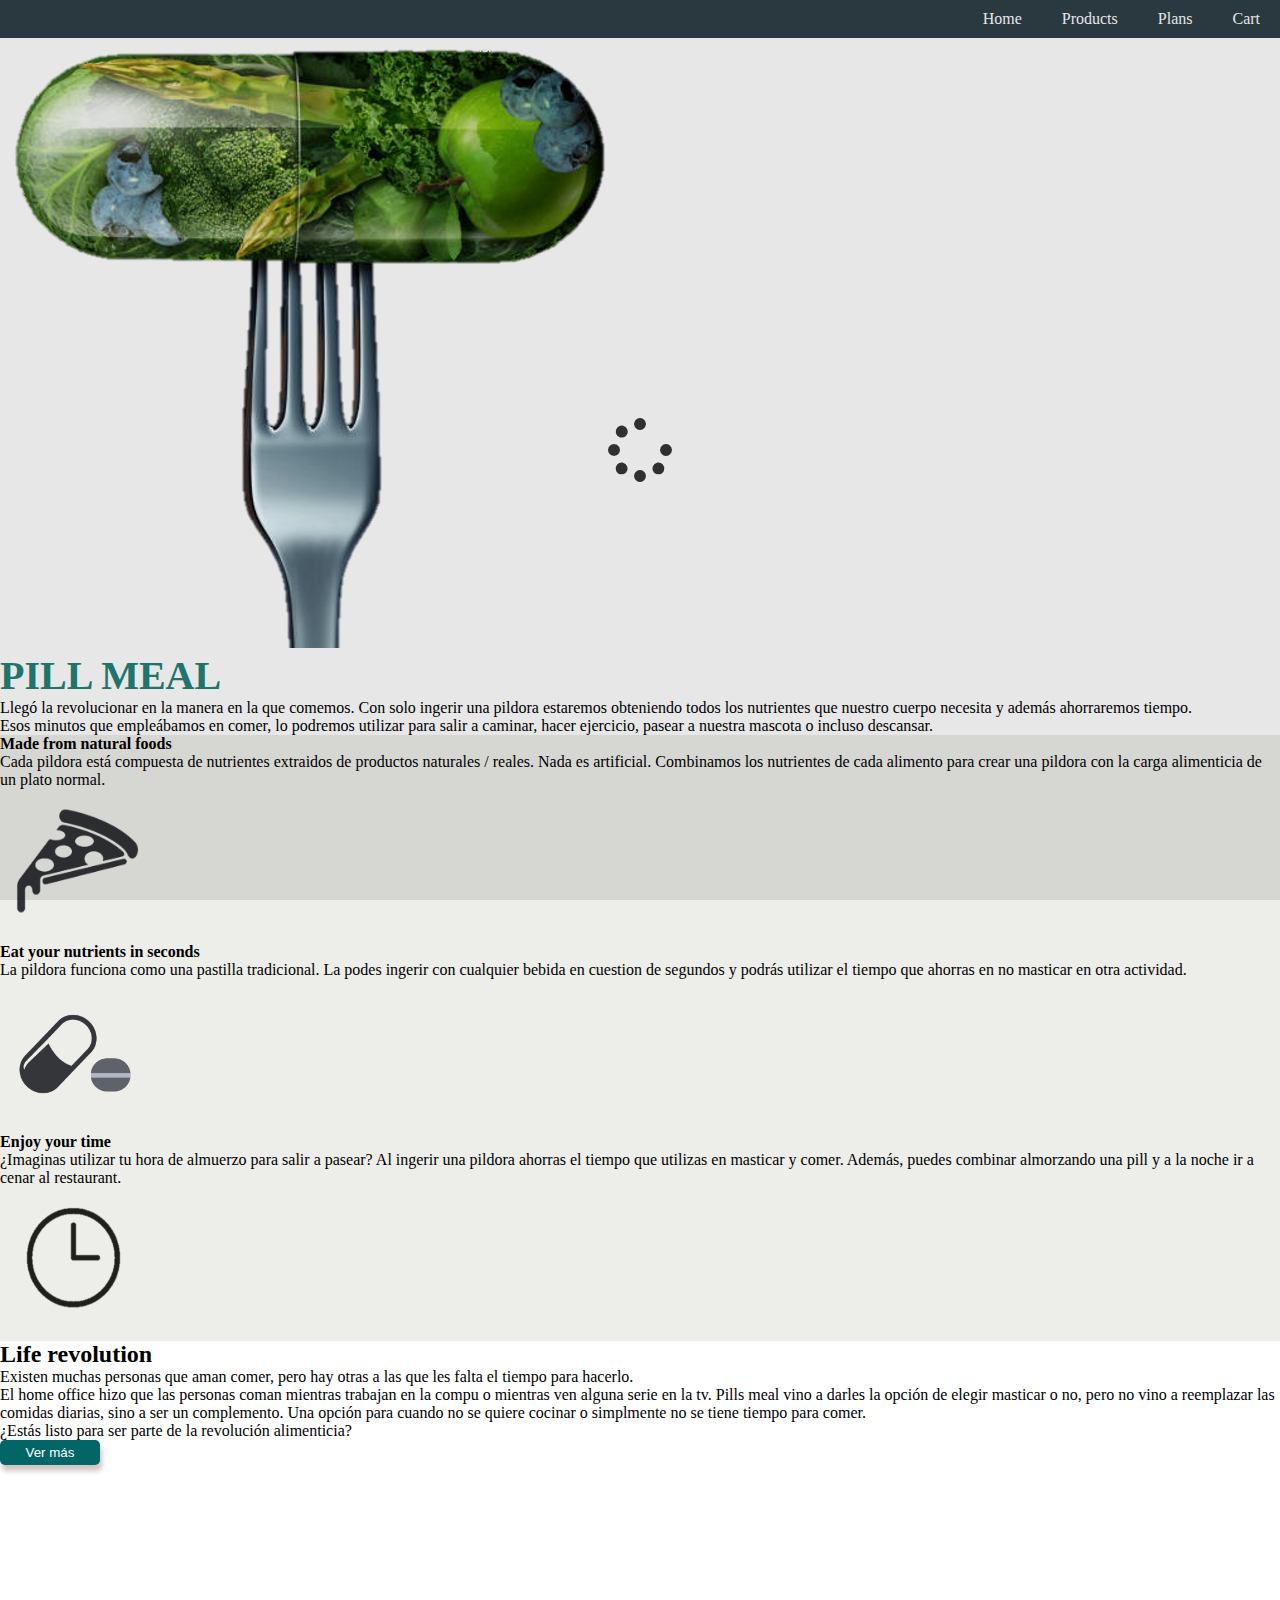
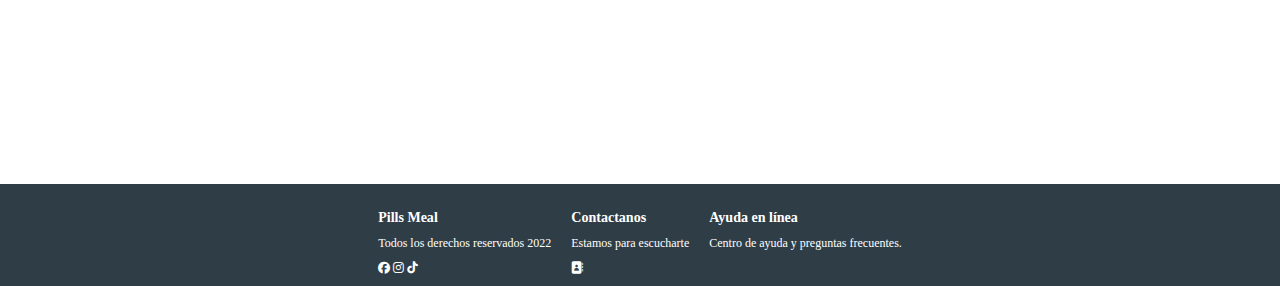
<file: index.html>
<!DOCTYPE html>
<html lang="en">
    <head>
        <meta charset="UTF-8">
        <meta http-equiv="X-UA-Compatible" content="IE=edge">
        <meta name="viewport" content="width=device-width, initial-scale=1.0">
        <meta name="description" content="Conoce Pills Meals, las nuevas pildoras alimenticias que reemplazan las comidas diarias">
        <meta name="keywords" content="pildora, pildoras, pills, pill, futuro, comida, meal, capsula, comer, eat, revolución alimentaria, pill, pildora, comida, meal, comida en cápsula, pill meal, reemplazo, replacement, life style, estilo de vida">
        <title>Home</title>
        <link rel="shortcut icon" href="../assets/img/logo pills.png" type="image/x-icon">
        <link href="https://cdn.jsdelivr.net/npm/bootstrap@5.3.0-alpha1/dist/css/bootstrap.min.css" rel="stylesheet" integrity="sha384-GLhlTQ8iRABdZLl6O3oVMWSktQOp6b7In1Zl3/Jr59b6EGGoI1aFkw7cmDA6j6gD" crossorigin="anonymous">
        <link rel="stylesheet" href="https://cdnjs.cloudflare.com/ajax/libs/font-awesome/6.2.1/css/all.min.css">      
        <link rel="stylesheet" href="../assets/css/style.css">  
    </head>
    <body>
        <div class="loading">
            <i class="fa-sharp fa-solid fa-spinner"></i>
        </div>

        <nav class="navegador-principal">
            <i class="fa-solid fa-bars"></i>
            <ul>
                <li><a href="../index.html">Home</a></li>
                <li><a href="./products.html">Products</a></li>
                <li><a href="./Plans.html">Plans</a></li>
                <li><a href="./pages/cart.html">Cart</a></li>
            </ul>
        </nav>

        <div class="future-is-now row align-items-center">
                <div class="col-6 col-md-6 col-xl-4">
                    <img class="img-fluid pt-5 ps-5" src="../assets/img/fork with pill.png" alt="Tenedor con Pildora">
                </div>
                <div class="col-6 col-md-6 col-xl-8">
                    <h1 class="future-text display-3 p-3">PILL MEAL</h1>
                    <p class="parrafo-titulo">Llegó la revolucionar en la manera en la que comemos. Con solo ingerir una pildora estaremos obteniendo todos los nutrientes que nuestro cuerpo necesita y además ahorraremos tiempo. Esos minutos que empleábamos en comer, lo podremos utilizar para salir a caminar, hacer ejercicio, pasear a nuestra mascota o incluso descansar.</p>
                </div>
        </div>

        <div class="explanation row align-items-center d-flex">
                <div class="col-12 col-md-4 col-xl-4 ps-5">
                    <h4 class="ps-5 pt-5">Made from natural foods</h4>
                    <p class="ps-5">Cada pildora está compuesta de nutrientes extraidos de productos naturales / reales. Nada es artificial. Combinamos los nutrientes de cada alimento para crear una pildora con la carga alimenticia de un plato normal.</p>
                    <img class="size-img img-fluid" src="../assets/img/pizz black.png" alt="Icono Pizza">
                </div>
                <div class="col-12 col-md-4 col-xl-4 ps-5">
                    <h4 class="ps-5 pt-5">Eat your nutrients in seconds</h4>
                    <p class="ps-5">La pildora funciona como una pastilla tradicional. La podes ingerir con cualquier bebida en cuestion de segundos y podrás utilizar el tiempo que ahorras en no masticar en otra actividad.</p>
                    <img class="size-img img-fluid" src="../assets/img/pill black.png" alt="Icono pizza">
                </div>
                <div class="col-12 col-md-4 col-xl-4 ps-5">
                    <h4 class="ps-5 pt-5">Enjoy your time</h4>
                    <p class="ps-5">¿Imaginas utilizar tu hora de almuerzo para salir a pasear? Al ingerir una pildora ahorras el tiempo que utilizas en masticar y comer. Además, puedes combinar almorzando una pill y a la noche ir a cenar al restaurant.</p>
                    <img class="size-img img-fluid" src="../assets/img/reloj black png.png" alt="Iconi reloj">
                </div>
        </div>

        <div class="explanation-2 row align-items-center d-flex p-5">
            <div class="col-12 col-md-6 col-xl-6 ps-5">
                <h2 class="titulo-animation">Life revolution</h2>
                <p>Existen muchas personas que aman comer, pero hay otras a las que les falta el tiempo para hacerlo.</p>
                <p>El home office hizo que las personas coman mientras trabajan en la compu o mientras ven alguna serie en la tv. Pills meal vino a darles la opción de elegir masticar o no, pero no vino a reemplazar las comidas diarias, sino a ser un complemento. Una opción para cuando no se quiere cocinar o simplmente no se tiene tiempo para comer. </p>
                <p>¿Estás listo para ser parte de la revolución alimenticia?</p>
                <button class="boton-ver-mas">Ver más</button>
            </div>
            <div class="col-12 col-md-6 col-xl-6 ps-5">
                <iframe class="video-pills img-fluid" src="https://www.youtube.com/embed/tXbkwi-nwB4" title="YouTube video player" frameborder="0" allow="accelerometer; autoplay; clipboard-write; encrypted-media; gyroscope; picture-in-picture" allowfullscreen></iframe>
             </div>
        </div>
            <footer>
                <div class="empresa-footer">
                    <h3>Pills Meal</h3>
                    <p>Todos los derechos reservados 2022</p>
                    <div>
                        <i class="fa-brands fa-facebook"></i>
                        <i class="fa-brands fa-instagram"></i>
                        <i class="fa-brands fa-tiktok"></i>
                    </div>
                </div>
                <div class="contactanos-footer">
                    <h3>Contactanos</h3>
                    <p>Estamos para escucharte</p>
                    <div>
                        <i class="fa-solid fa-address-book"></i>
                    </div>
                </div> 
                <div class="ayuda-footer">
                    <h3> Ayuda en línea</h3>
                    <p>Centro de ayuda y preguntas frecuentes.</p>
                    <div>
                        <i class="fa-solid fa-square-info"></i>            
                    </div>
                </div>
            </footer>
    <script src="https://cdn.jsdelivr.net/npm/bootstrap@5.3.0-alpha1/dist/js/bootstrap.bundle.min.js" integrity="sha384-w76AqPfDkMBDXo30jS1Sgez6pr3x5MlQ1ZAGC+nuZB+EYdgRZgiwxhTBTkF7CXvN" crossorigin="anonymous"></script>
    <script src="../assets/Js/main.js"></script>
</body>
</html>
</file>
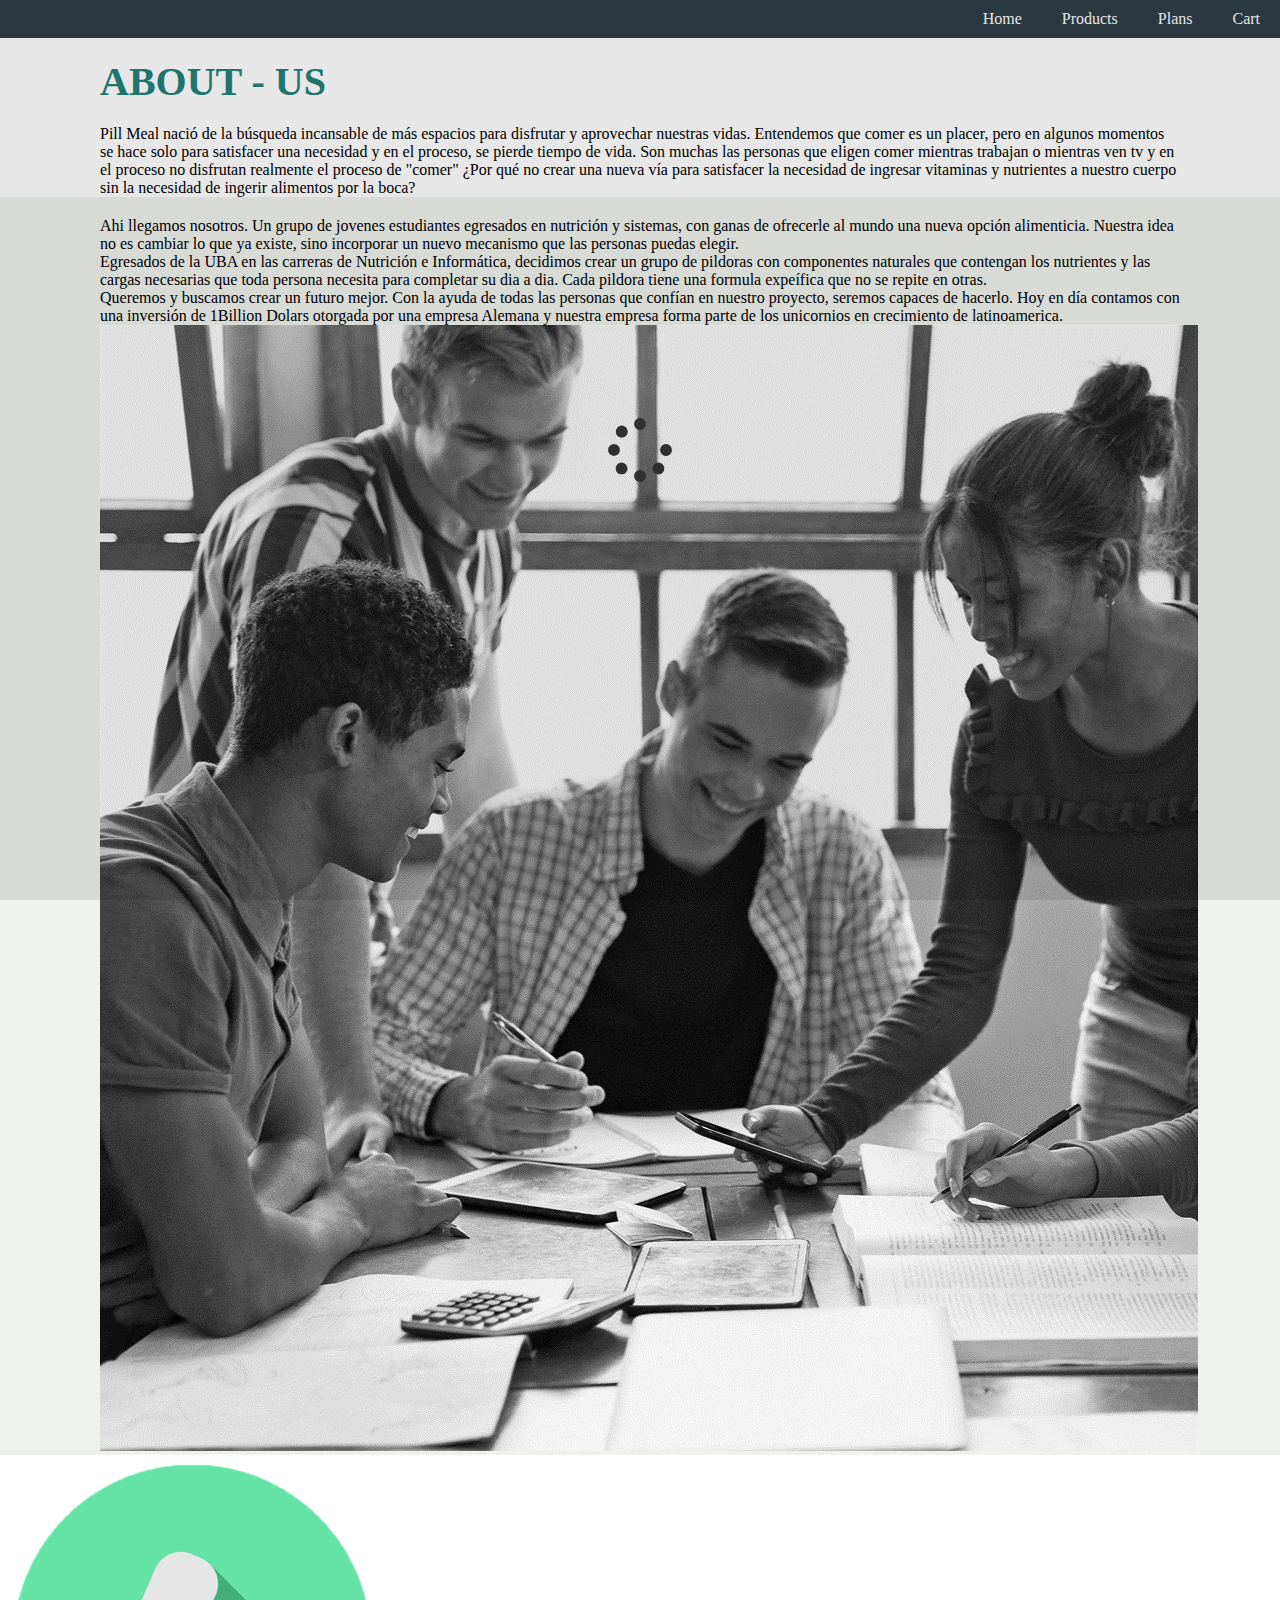
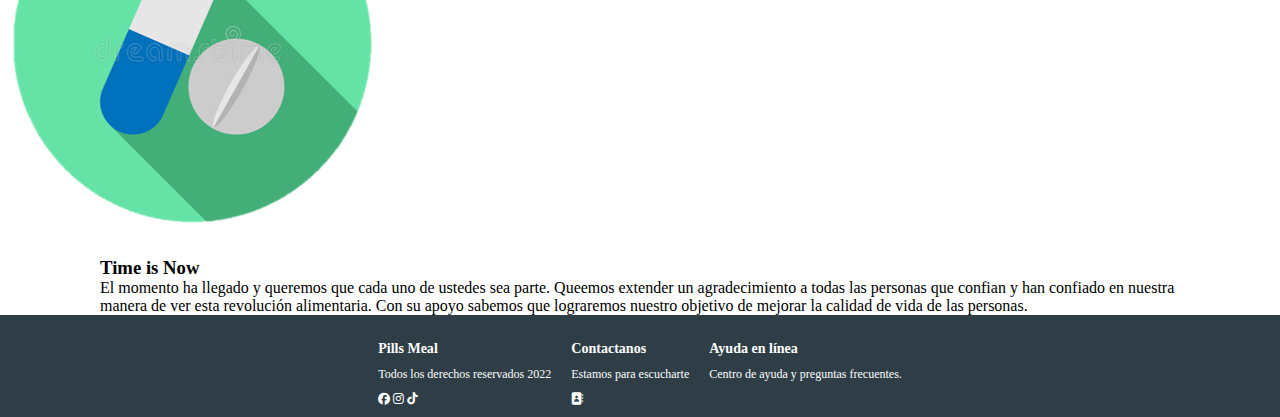
<file: pages/About us.html>
<!DOCTYPE html>
<html lang="en">
<head>
    <meta charset="UTF-8">
    <meta http-equiv="X-UA-Compatible" content="IE=edge">
    <meta name="viewport" content="width=device-width, initial-scale=1.0">
    <meta name="description" content="El futuro de comer llegó. Ingerir una pildora prové los mismo nutrientes que comer un plato de comida tradicional.">
    <meta name="keywords" content="revolución alimentaria, pill, pildora, comida, meal, comida en cápsula, pill meal, reemplazo, replacement, life style, estilo de vida">
    <title>About Us</title>
    <link rel="shortcut icon" href="../assets/img/logo pills.png" type="image/x-icon">
    <link href="https://cdn.jsdelivr.net/npm/bootstrap@5.3.0-alpha1/dist/css/bootstrap.min.css" rel="stylesheet" integrity="sha384-GLhlTQ8iRABdZLl6O3oVMWSktQOp6b7In1Zl3/Jr59b6EGGoI1aFkw7cmDA6j6gD" crossorigin="anonymous">
    <link rel="stylesheet" href="https://cdnjs.cloudflare.com/ajax/libs/font-awesome/6.2.1/css/all.min.css">
  <link rel="stylesheet" href="../assets/css/style.css">
</head>

<body>
    <div class="loading">
        <i class="fa-sharp fa-solid fa-spinner"></i>
    </div>
    
        <nav class="navegador-principal">
            <i class="fa-solid fa-bars"></i>
            <ul>
                <li><a href="../index.html">Home</a></li>
                <li><a href="./products.html">Products</a></li>
                <li><a href="./Plans.html">Plans</a></li>
                <li><a href="./pages/cart.html">Cart</a></li>
            </ul>
        </nav>

        
        <div class="row align-items-center">
            <div class="col-6 col-md-6 col-xl-12 aboutus">
                <H1 class="align-items-center display-3 pb-3"> ABOUT - US</H1>
            </div>
            <div>                
                <p class="aboutus pb-5">Pill Meal nació de la búsqueda incansable de más espacios para disfrutar y aprovechar nuestras vidas. Entendemos que comer es un placer, pero en algunos momentos se hace solo para satisfacer una necesidad y en el proceso, se pierde tiempo de vida. Son muchas las personas que eligen comer mientras trabajan o mientras ven tv y en el proceso no disfrutan realmente el proceso de "comer" ¿Por qué no crear una nueva vía para satisfacer la necesidad de ingresar vitaminas y nutrientes a nuestro cuerpo sin la necesidad de ingerir alimentos por la boca?</p>
            </div>
            <div class="ourstory row align-items-center">
                <div class="col-6 col-md-6 col-xl-8">
                <p>Ahi llegamos nosotros. Un grupo de jovenes estudiantes egresados en nutrición y sistemas, con ganas de ofrecerle al mundo una nueva opción alimenticia. Nuestra idea no es cambiar lo que ya existe, sino incorporar un nuevo mecanismo que las personas puedas elegir.</p>
                <p>Egresados de la UBA en las carreras de Nutrición e Informática, decidimos crear un grupo de pildoras con componentes naturales que contengan los nutrientes y las cargas necesarias que toda persona necesita para completar su dia a dia. Cada pildora tiene una formula expeífica que no se repite en otras. </p>
                <p>Queremos y buscamos crear un futuro mejor. Con la ayuda de todas las personas que confían en nuestro proyecto, seremos capaces de hacerlo. Hoy en día contamos con una inversión de 1Billion Dolars otorgada por una empresa Alemana y nuestra empresa forma parte de los unicornios en crecimiento de latinoamerica. </p>
            </div>
                <div class="col-6 col-md-6 col-xl-4">
                <img class="img-fluid p-3" src="../assets/img/grupo de amigos.png" alt="Grupo de amigos">
                </div>
            </div>
            <div class="col-6 col-md-6 col-xl-3">
                <img class="img-fluid p-5 circulo-pill" src="../assets/img/Pill into circle 2.png" alt="Pildoras">
            </div>
            <div class="aboutus col-6 col-md-6 col-xl-9">
                <h3 class="display-5">Time is Now</h3>
                <p>El momento ha llegado y queremos que cada uno de ustedes sea parte. Queemos extender un agradecimiento a todas las personas que confian y han confiado en nuestra manera de ver esta revolución alimentaria. Con su apoyo sabemos que lograremos nuestro objetivo de mejorar la calidad de vida de las personas. </p>
            </div>
        </div>

        <footer>
            <div class="empresa-footer">
                <h3>Pills Meal</h3>
                <p>Todos los derechos reservados 2022</p>
                <div>
                    <i class="fa-brands fa-facebook"></i>
                    <i class="fa-brands fa-instagram"></i>
                    <i class="fa-brands fa-tiktok"></i>
                </div>
            </div>
            <div class="contactanos-footer">
                <h3>Contactanos</h3>
                <p>Estamos para escucharte</p>
                <div>
                    <i class="fa-solid fa-address-book"></i>
                </div>
            </div> 
            <div class="ayuda-footer">
                <h3> Ayuda en línea</h3>
                <p>Centro de ayuda y preguntas frecuentes.</p>
                <div>
                    <i class="fa-solid fa-square-info"></i>            
                </div>
            </div>
        </footer>
    <script src="https://cdn.jsdelivr.net/npm/bootstrap@5.3.0-alpha1/dist/js/bootstrap.bundle.min.js" integrity="sha384-w76AqPfDkMBDXo30jS1Sgez6pr3x5MlQ1ZAGC+nuZB+EYdgRZgiwxhTBTkF7CXvN" crossorigin="anonymous"></script> 
    <script src="../assets/Js/main.js"></script>
</body>
</html>
</file>
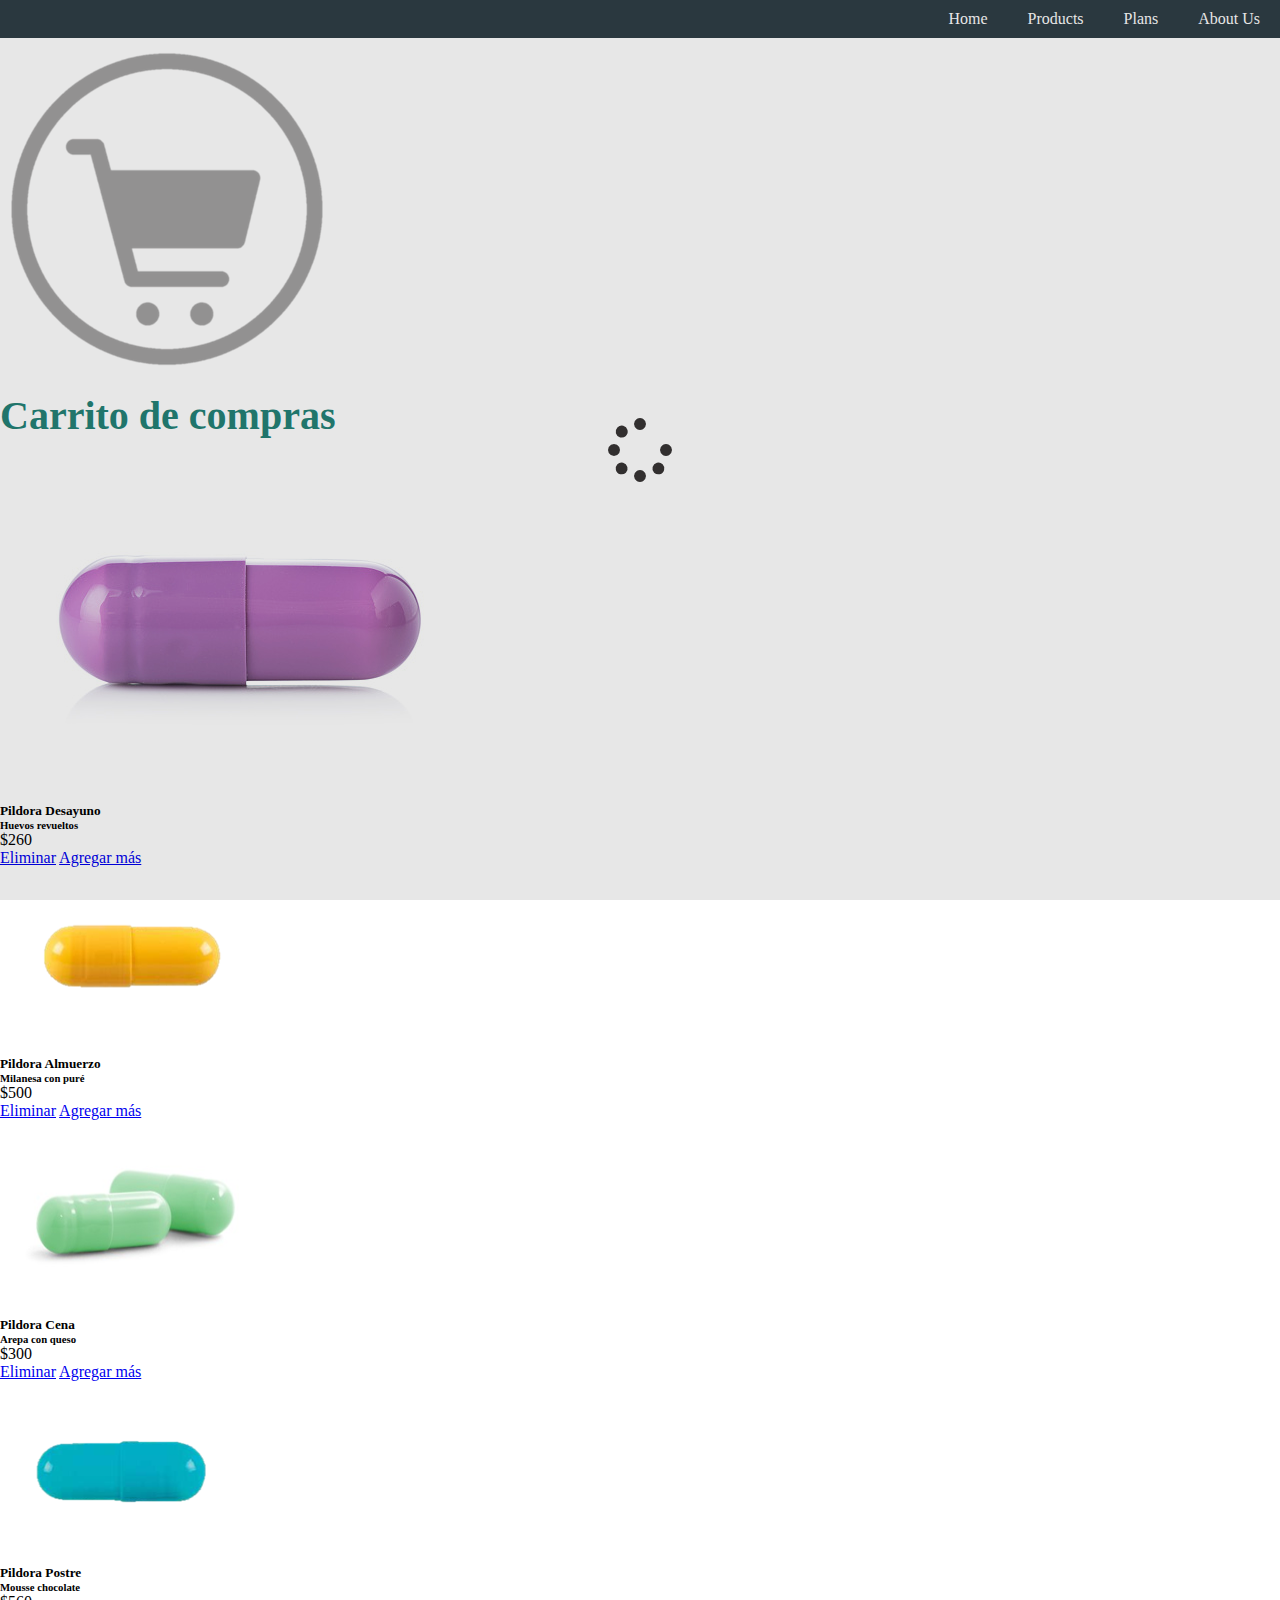
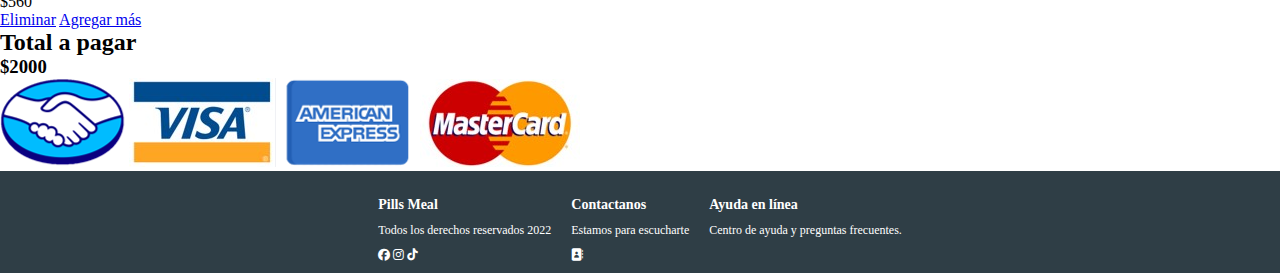
<file: pages/Cart.html>
<!DOCTYPE html>
<html lang="en">
<head>
    <meta charset="UTF-8">
    <meta http-equiv="X-UA-Compatible" content="IE=edge">
    <meta name="viewport" content="width=device-width, initial-scale=1.0">
    <meta name="description" content="Carrito de compras en Pill Meal.">
    <meta name="keywords" content="revolución alimentaria, pill, pildora, comida, meal, comida en cápsula, pill meal, reemplazo, replacement, life style, estilo de vida">
    <title>Cart</title>
    <link rel="shortcut icon" href="../assets/img/logo pills.png" type="image/x-icon">
    <link href="https://cdn.jsdelivr.net/npm/bootstrap@5.3.0-alpha1/dist/css/bootstrap.min.css" rel="stylesheet" integrity="sha384-GLhlTQ8iRABdZLl6O3oVMWSktQOp6b7In1Zl3/Jr59b6EGGoI1aFkw7cmDA6j6gD" crossorigin="anonymous">
    <link rel="stylesheet" href="https://cdnjs.cloudflare.com/ajax/libs/font-awesome/6.2.1/css/all.min.css">
    <link rel="stylesheet" href="../assets/css/style.css">
</head>

<body>
    <div class="loading">
        <i class="fa-sharp fa-solid fa-spinner"></i>
    </div>
    
        <nav class="navegador-principal">
            <i class="fa-solid fa-bars"></i>
            <ul>
                <li><a href="../index.html">Home</a></li>
                <li><a href="./products.html">Products</a></li>
                <li><a href="./Plans.html">Plans</a></li>
                <li><a href="./About us.html">About Us</a></li>
            </ul>
        </nav>

        
        <div class="shopcart row align-items-center">
            <div class="col-6 col-md-6 col-xl-2">
                <img class="img-fluid p-5" src="../assets/img/cart shop.png" alt="Carrito de compras">
            </div>
            <div class="col-6 col-md-6 col-xl-10">
                <h1 class="display-3 p-5">Carrito de compras</h1>
            </div>
    </div>

        <div class="listadodecompras row alig-items-center p-5">
            <div class="card col-6 col-md-6 col-xl-4" style="width: 16rem;">
                <img src="../assets/img/Pill desayuno producto.jpg" class="card-img-top" alt="Pildora desayuno">
                <div class="card-body">
                  <h5 class="card-title">Pildora Desayuno</h5>
                  <h6 class="card-subtitle mb-2 text-muted">Huevos revueltos</h6>
                  <p class="card-text">$260</p>
                  <a href="#" class="card-link">Eliminar</a>
                  <a href="../pages/products.html" class="card-link">Agregar más</a>                
                </div>    
            </div>
            <div class="card col-6 col-md-6 col-xl-4" style="width: 16rem;">
                <img src="../assets/img/pill amarilla producto 2.png" class="card-img-top" alt="Pildora par almorzar">
                <div class="card-body mt-3">
                  <h5 class="card-title">Pildora Almuerzo</h5>
                  <h6 class="card-subtitle mb-2 text-muted">Milanesa con puré</h6>
                  <p class="card-text">$500</p>
                  <a href="#" class="card-link">Eliminar</a>
                  <a href="../pages/products.html" class="card-link">Agregar más</a>                
                </div>    
            </div>
            <div class="card col-6 col-md-6 col-xl-4" style="width: 16rem;">
                <img src="../assets/img/pill verde producto.png" class="card-img-top" alt="Pildora para cenar">
                <div class="card-body">
                  <h5 class="card-title">Pildora Cena</h5>
                  <h6 class="card-subtitle mb-2 text-muted">Arepa con queso</h6>
                  <p class="card-text">$300</p>
                  <a href="#" class="card-link">Eliminar</a>
                  <a href="../pages/products.html" class="card-link">Agregar más</a>                
                </div>    
            </div>
            <div class="card col-6 col-md-6 col-xl-4" style="width: 16rem;">
                <img src="../assets/img/Pill postre.png" class="card-img-top" alt="Pildora de postre">
                <div class="card-body">
                  <h5 class="card-title">Pildora Postre</h5>
                  <h6 class="card-subtitle mb-2 text-muted">Mousse chocolate</h6>
                  <p class="card-text">$560</p>
                  <a href="#" class="card-link">Eliminar</a>
                  <a href="../pages/products.html" class="card-link">Agregar más</a>                
                </div>    
            </div>
      </div>

            <div class="proceso-de-pago row alig-items-center p-5">
                <div class="p-3" col-6 col-md-6 col-xl-6>
                    <h2>Total a pagar</h2>
                    <h3>$2000</h3>
                </div>
                <div class="p-3" col-6 col-md-6 col-xl-12>
                    <img class="img-fluid" src="../assets/img/logo mercado pago.png" alt="Logo Mercado Pago">
                    <img class="img-fluid" src="../assets/img/logo visa.jpg" alt="Logo Visa">
                    <img class="img-fluid" src="../assets/img/logo american.png" alt="Logo American Express">
                    <img class="img-fluid" src="../assets/img/logo master.jpg" alt="Logo Master Card">
                </div>
            </div>

        <footer>
            <div class="empresa-footer">
                <h3>Pills Meal</h3>
                <p>Todos los derechos reservados 2022</p>
                <div>
                    <i class="fa-brands fa-facebook"></i>
                    <i class="fa-brands fa-instagram"></i>
                    <i class="fa-brands fa-tiktok"></i>
                </div>
            </div>
            <div class="contactanos-footer">
                <h3>Contactanos</h3>
                <p>Estamos para escucharte</p>
                <div>
                    <i class="fa-solid fa-address-book"></i>
                </div>
            </div> 
            <div class="ayuda-footer">
                <h3> Ayuda en línea</h3>
                <p>Centro de ayuda y preguntas frecuentes.</p>
                <div>
                    <i class="fa-solid fa-square-info"></i>            
                </div>
            </div>
        </footer>
    <script src="https://cdn.jsdelivr.net/npm/bootstrap@5.3.0-alpha1/dist/js/bootstrap.bundle.min.js" integrity="sha384-w76AqPfDkMBDXo30jS1Sgez6pr3x5MlQ1ZAGC+nuZB+EYdgRZgiwxhTBTkF7CXvN" crossorigin="anonymous"></script> 
    <script src="../assets/Js/main.js"></script>
</body>
</html>
</file>
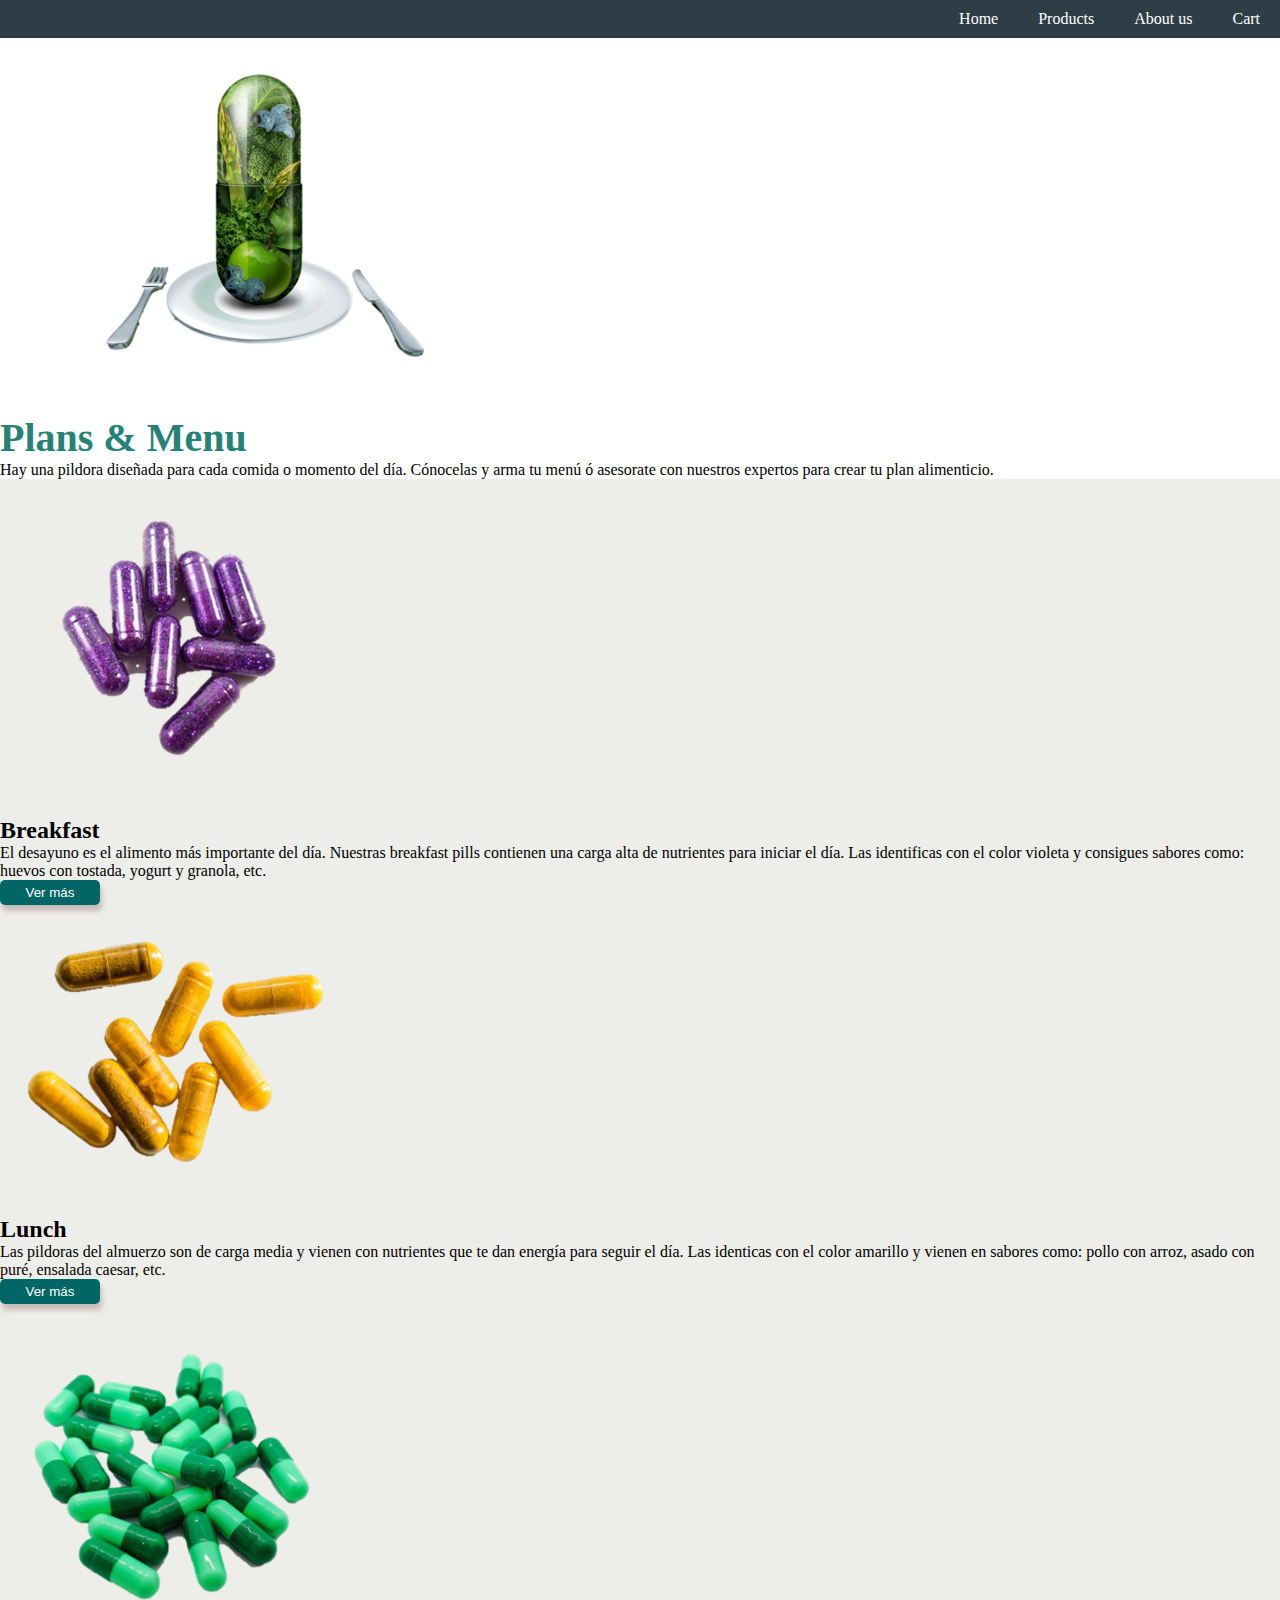
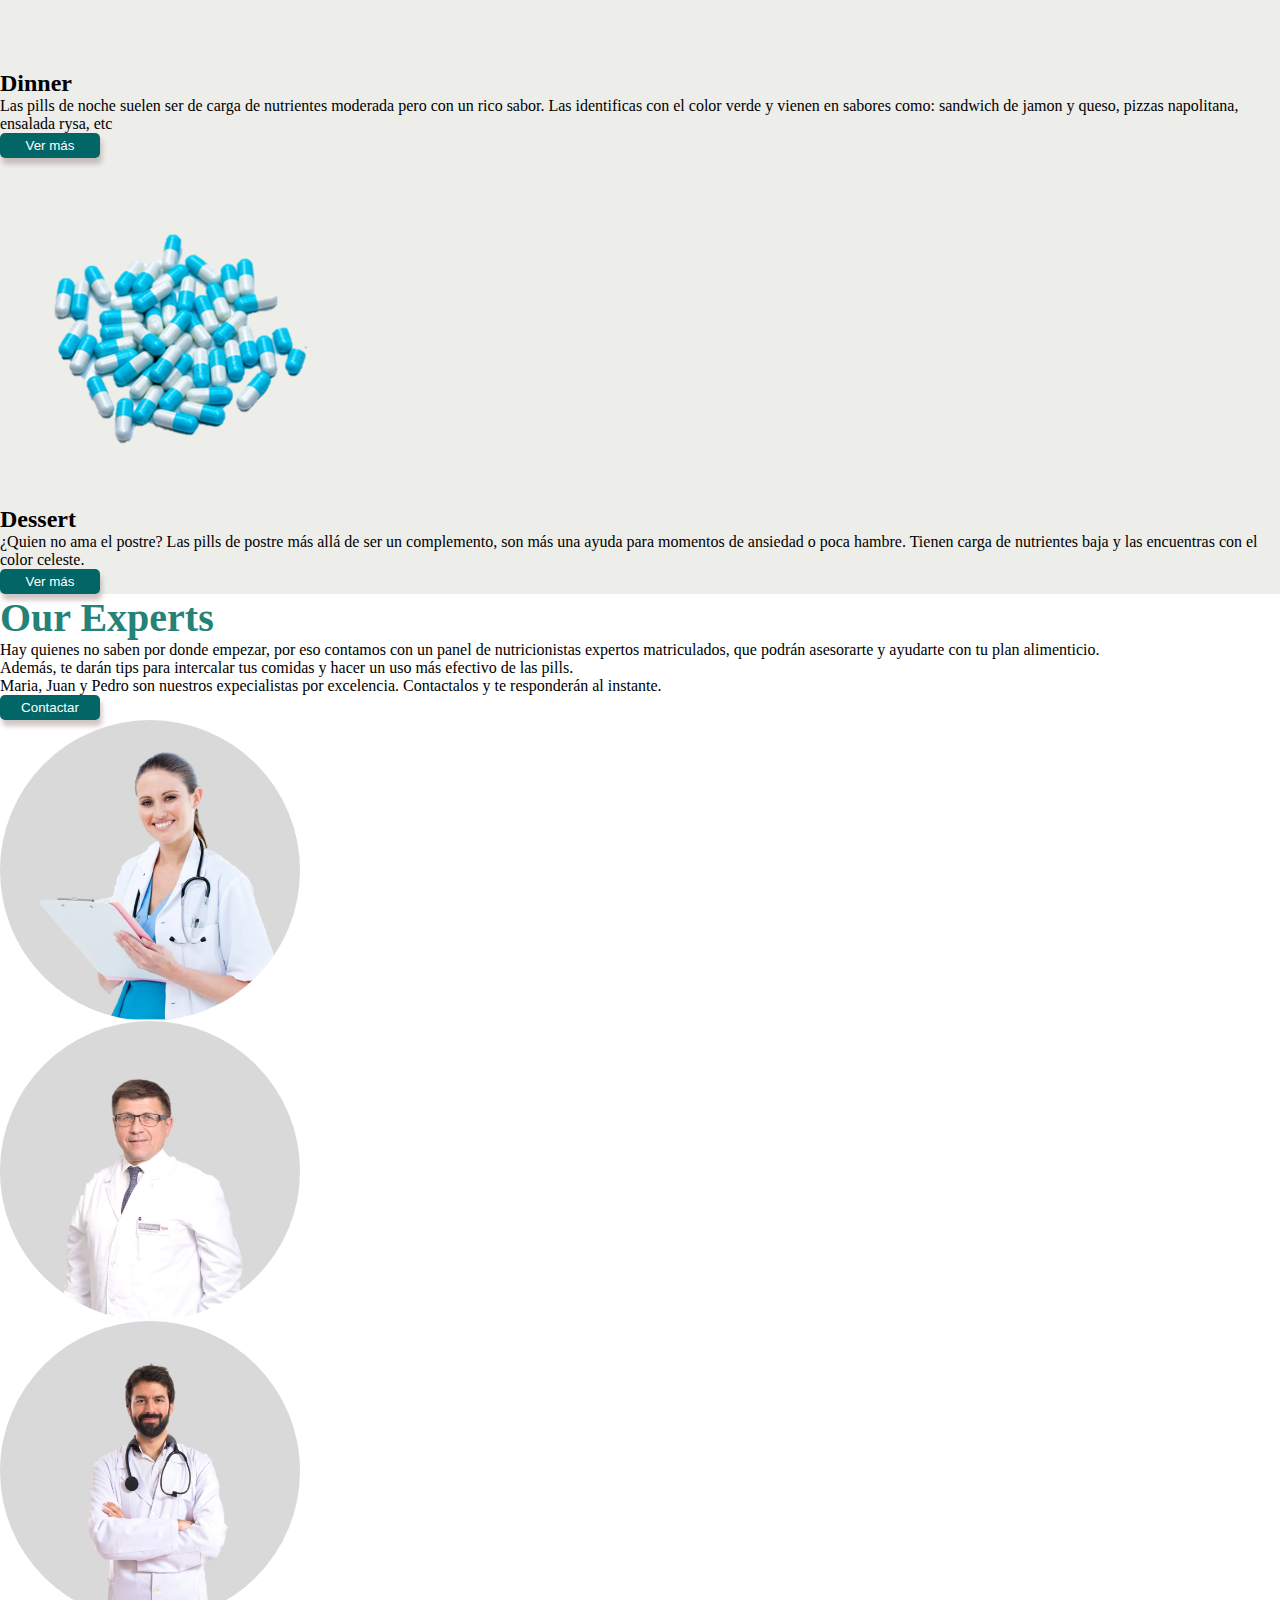
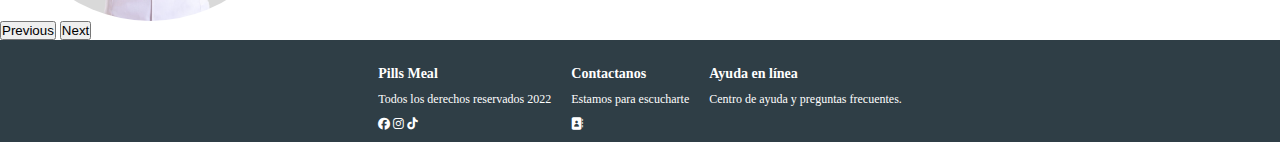
<file: pages/Plans.html>
<!DOCTYPE html>
<html lang="en">
<head>
    <meta charset="UTF-8">
    <meta http-equiv="X-UA-Compatible" content="IE=edge">
    <meta name="viewport" content="width=device-width, initial-scale=1.0">
    <meta name="description" content="Conoce las propiedas y características de cada pill. Arma un plan alimenticio con cada pildora para tus diferentes horarios y accedé a asesoría gratuita de nuestros expertos. ">
    <meta name="keywords" content="plan, plan alimenticio, pill plan, schedule, calendario, desayuno, almuerzo, cena, postre, dessert, breakfast, dinner, lunch, experts, expertos, nutrition, nutrición, nutricionista">
    <title>plans-and-menu</title>
    <link rel="shortcut icon" href="../assets/img/logo pills.png" type="image/x-icon">
    <link href="https://cdn.jsdelivr.net/npm/bootstrap@5.3.0-alpha1/dist/css/bootstrap.min.css" rel="stylesheet" integrity="sha384-GLhlTQ8iRABdZLl6O3oVMWSktQOp6b7In1Zl3/Jr59b6EGGoI1aFkw7cmDA6j6gD" crossorigin="anonymous">
    <link rel="stylesheet" href="https://cdnjs.cloudflare.com/ajax/libs/font-awesome/6.2.1/css/all.min.css">      
    <link rel="stylesheet" href="../assets/css/style.css">
</head>

<body>
    <nav class="navegador-principal">
        <i class="fa-solid fa-bars"></i>
        <ul>
            <li><a href="../index.html">Home</a></li>
            <li><a href="./products.html">Products</a></li>
            <li><a href="./About us.html">About us</a></li>
            <li><a href="./pages/cart.html">Cart</a></li>
        </ul>
    </nav>

        <div class="future-is-now row align-items-center">
            <div class="col-6 col-md-6 col-xl-4">
                <img class="img-fluid pt-5 ps-5" src="../assets/img/Fondo pildora con plato.png" alt="Pildora con frutas y verduras">
            </div>
            <div class="col-6 col-md-6 col-xl-8">
                <H1 class="color-titulo display-3 p-3">Plans & Menu</H1>
                <p class="parrafo-titulo">Hay una pildora diseñada para cada comida o momento del día. Cónocelas y arma tu menú ó asesorate con nuestros expertos para crear tu plan alimenticio.</p>
            </div>
        </div>
 
            <div class="caja-plans row align-items-center p-3">
                <div class="tarjeta-desayuno-almuerzo row align-items-center">
                    <div class="col-6 col-md-5 col-xl-3 ps-5">
                        <img class="pill-violet img-fluid" src="../assets/img/pills violet.png" alt="Pildora Violeta">
                    </div>
                    <div class="col-6 col-md-5 col-xl-3 ps-2">
                        <h2>Breakfast</h2>
                        <p>El desayuno es el alimento más importante del día. Nuestras breakfast pills contienen una carga alta de nutrientes para iniciar el día. Las identificas con el color violeta y consigues sabores como: huevos con tostada, yogurt y granola, etc. </p>
                        <button class="boton-ver-mas">Ver más</button>
                    </div>
                    <div class="col-6 col-md-5 col-xl-3 ps-5">
                        <img class="pill-yellow img-fluid" src="../assets/img/yellow pills.png" alt="Pildora amarilla">
                    </div>
                    <div class="col-6 col-md-5 col-xl-3 ps-2">
                        <h2>Lunch</h2>
                        <p>Las pildoras del almuerzo son de carga media y vienen con nutrientes que te dan energía para seguir el día. Las identicas con el color amarillo y vienen en sabores como: pollo con arroz, asado con puré, ensalada caesar, etc. </p>
                        <button class="boton-ver-mas">Ver más</button>
                    </div>
                </div>
                <div class="tarjeta-cena-postres row align-items-center">
                    <div class="col-6 col-md-5 col-xl-3 ps-5">
                        <img class="pill-green img-fluid" src="../assets/img/Pills green.png" alt="Pildora Verde">
                    </div>
                    <div class="col-6 col-md-5 col-xl-3 ps-2">
                        <h2>Dinner</h2>
                        <p>Las pills de noche suelen ser de carga de nutrientes moderada pero con un rico sabor. Las identificas con el color verde  y vienen en sabores como: sandwich de jamon y queso, pizzas napolitana, ensalada rysa, etc</p>
                        <button class="boton-ver-mas" >Ver más</button>
                    </div>
                    <div class="col-6 col-md-5 col-xl-3 ps-5">
                        <img class="pill-turquesa img-fluid" src="../assets/img/pill turquesa.png" alt="Pildora Turquesa">
                    </div>
                    <div class="col-6 col-md-5 col-xl-3 ps-2">
                        <h2>Dessert</h2>
                        <p>¿Quien no ama el postre? Las pills de postre más allá de ser un complemento, son más una ayuda para momentos de ansiedad o poca hambre. Tienen carga de nutrientes baja y las encuentras con el color celeste. </p>
                        <button class="boton-ver-mas">Ver más</button>
                    </div>
                </div>
            </div>

       
            <div class="row align-items-center p-5">
                <div class="col-12 col-md-6 col-xl-8 p-5">
                    <h1 class="color-titulo">Our Experts</h1>
                    <p>Hay quienes no saben por donde empezar, por eso contamos con un panel de nutricionistas expertos matriculados, que podrán asesorarte y ayudarte con tu plan alimenticio.</p>
                    <p>Además, te darán tips para intercalar tus comidas y hacer un uso más efectivo de las pills.</p>
                    <p>Maria, Juan y Pedro son nuestros expecialistas por excelencia. Contactalos y te responderán al instante.</p>
                    <button class="boton-ver-mas">Contactar</button>
                </div>
                <div class="col-12 col-md-6 col-xl-4 p-5">
                    <div id="carouselExample" class="carousel slide">
                        <div class="carousel-inner">
                          <div class="carousel-item active">
                            <img src="../assets/img/Foto doctora.png" class="fotos-doctores" alt="Foto de Nutricionista">
                          </div>
                          <div class="carousel-item">
                            <img src="../assets/img/Foto dr viejo.png" class="fotos-doctores" alt="Foto Deportologo">
                          </div>
                          <div class="carousel-item">
                            <img src="../assets/img/Foto dr joven.png" class="fotos-doctores" alt="Foto Nutricionista">
                          </div>
                        </div>
                        <button class="carousel-control-prev" type="button" data-bs-target="#carouselExample" data-bs-slide="prev">
                          <span class="carousel-control-prev-icon" aria-hidden="true"></span>
                          <span class="visually-hidden">Previous</span>
                        </button>
                        <button class="carousel-control-next" type="button" data-bs-target="#carouselExample" data-bs-slide="next">
                          <span class="carousel-control-next-icon" aria-hidden="true"></span>
                          <span class="visually-hidden">Next</span>
                        </button>
                      </div>
                </div>
            </div>     

            <footer>
                <div class="empresa-footer">
                    <h3>Pills Meal</h3>
                    <p>Todos los derechos reservados 2022</p>
                    <div>
                        <i class="fa-brands fa-facebook"></i>
                        <i class="fa-brands fa-instagram"></i>
                        <i class="fa-brands fa-tiktok"></i>
                    </div>
                </div>
                <div class="contactanos-footer">
                    <h3>Contactanos</h3>
                    <p>Estamos para escucharte</p>
                    <div>
                        <i class="fa-solid fa-address-book"></i>
                    </div>
                </div> 
                <div class="ayuda-footer">
                    <h3> Ayuda en línea</h3>
                    <p>Centro de ayuda y preguntas frecuentes.</p>
                    <div>
                        <i class="fa-solid fa-square-info"></i>            
                    </div>
                </div>
            </footer>

        <script src="https://cdn.jsdelivr.net/npm/bootstrap@5.3.0-alpha1/dist/js/bootstrap.bundle.min.js" integrity="sha384-w76AqPfDkMBDXo30jS1Sgez6pr3x5MlQ1ZAGC+nuZB+EYdgRZgiwxhTBTkF7CXvN" crossorigin="anonymous"></script>


</body>
</html>
</file>
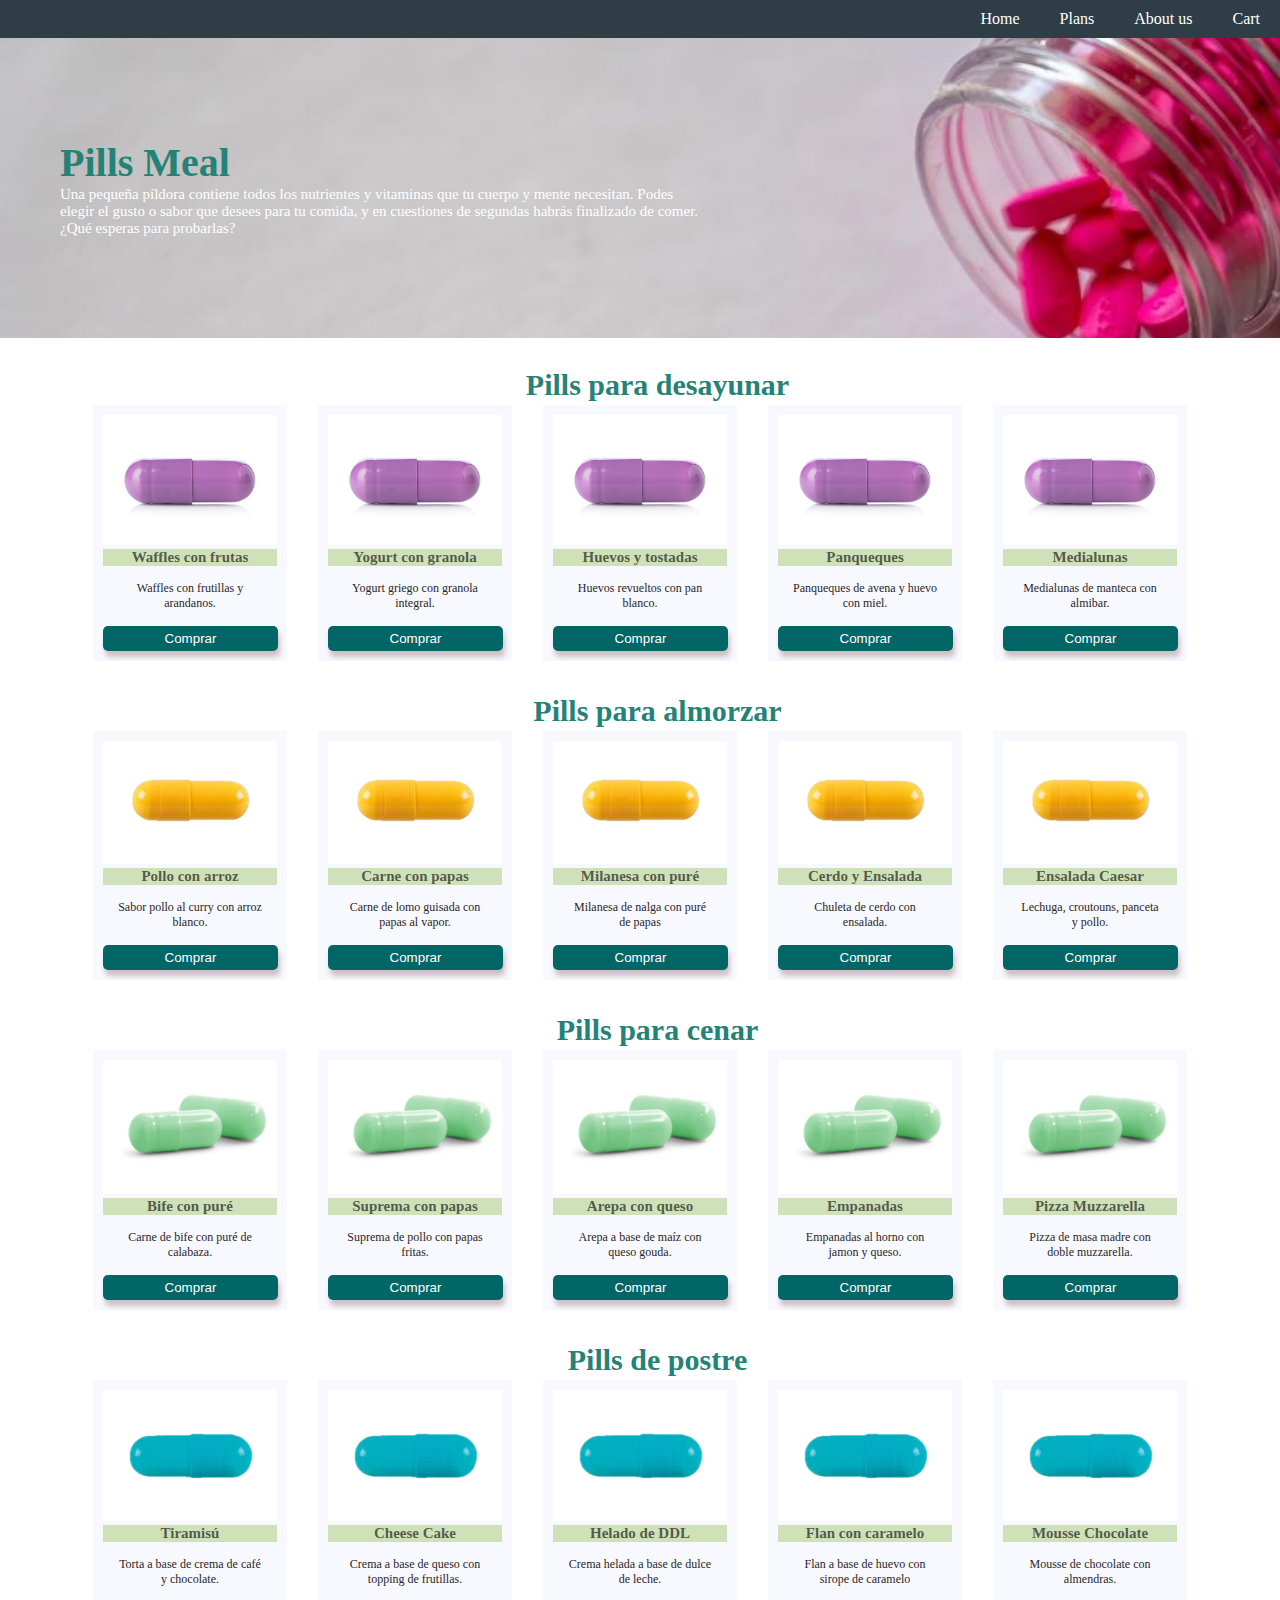
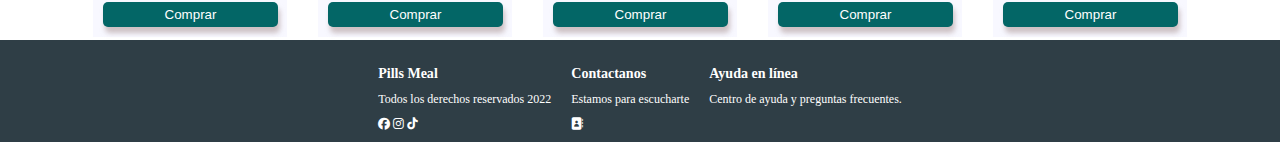
<file: pages/products.html>
<!DOCTYPE html>
<html lang="en">
<head>
    <meta charset="UTF-8">
    <meta http-equiv="X-UA-Compatible" content="IE=edge">
    <meta name="viewport" content="width=device-width, initial-scale=1.0">
    <meta name="description" content="Existe una pildora para cada momento del día. Una pequeña píldora contiene todos los nutrientes y vitaminas que tu cuerpo y mente necesitan. Podes elegir el gusto o sabor que desees para tu comida, y en cuestiones de segundas habrás finalizado de comer.">
    <meta name="keywords" content="pildora, pildoras, pills, pill, meal, comida, comer, nutrientes, vitaminas, nutrients, vitams, gusto, sabor, flavor, buy, comprar">
    <title>Productos</title>
    <link rel="shortcut icon" href="../assets/img/logo pills.png" type="image/x-icon">
    <link rel="stylesheet" href="https://cdnjs.cloudflare.com/ajax/libs/font-awesome/6.2.1/css/all.min.css">
    <link href="https://cdn.jsdelivr.net/npm/bootstrap@5.3.0-alpha1/dist/css/bootstrap.min.css" rel="stylesheet" integrity="sha384-GLhlTQ8iRABdZLl6O3oVMWSktQOp6b7In1Zl3/Jr59b6EGGoI1aFkw7cmDA6j6gD" crossorigin="anonymous">
    <link rel="stylesheet" href="../assets/css/style.css">
</head>

<body class="body-index">
    <nav class="navegador-principal">
        <i class="fa-solid fa-bars"></i>
        <ul>
            <li><a href="../index.html">Home</a></li>
            <li><a href="./Plans.html">Plans</a></li>
            <li><a href="./About us.html">About us</a></li>
            <li><a href="./pages/cart.html">Cart</a></li>
        </ul>
    </nav>
    <header class="header-index">
        <div class="header-info">
        <h1>Pills Meal</h1>
        <p>Una pequeña píldora contiene todos los nutrientes y vitaminas que tu cuerpo y mente necesitan. Podes elegir el gusto o sabor que desees para tu comida, y en cuestiones de segundas habrás finalizado de comer.</p>
          <p>¿Qué esperas para probarlas?</p>
        </div>
    </header>
    <main>
        <div class="pills-para">
            <h2 class="subtitulos-categoria">Pills para desayunar</h2>
        </div>
        <div class="caja-padre-productos">
            <div class="caja-producto">
                <img class="tarjeta-imagen-producto" src="../assets/img/Pill desayuno producto.jpg" alt="Pildora alimenticia">
                <h3 class="tarjeta-titulo">Waffles con frutas</h3>
                <p class="tarjeta-descripcion"> Waffles con frutillas y arandanos.</p>
                <button class="boton-de-comprar">Comprar</button>
            </div>
            <div class="caja-producto">
                <img class="tarjeta-imagen-producto" src="../assets/img/Pill desayuno producto.jpg" alt="Pildora">
                <h3 class="tarjeta-titulo">Yogurt con granola</h3>
                <p class="tarjeta-descripcion"> Yogurt griego con granola integral. </p>
                <button class="boton-de-comprar">Comprar</button>
            </div>
            <div class="caja-producto">
                <img class="tarjeta-imagen-producto" src="../assets/img/Pill desayuno producto.jpg" alt="Pildora">
                <h3 class="tarjeta-titulo">Huevos y tostadas</h3>
                <p class="tarjeta-descripcion"> Huevos revueltos con pan blanco.</p>
                <button class="boton-de-comprar">Comprar</button>
            </div>
            <div class="caja-producto">
                <img class="tarjeta-imagen-producto" src="../assets/img/Pill desayuno producto.jpg" alt="Pildora">
                <h3 class="tarjeta-titulo">Panqueques</h3>
                <p class="tarjeta-descripcion"> Panqueques de avena y huevo con miel.</p>
                <button class="boton-de-comprar">Comprar</button>
            </div>
            <div class="caja-producto">
                <img class="tarjeta-imagen-producto" src="../assets/img/Pill desayuno producto.jpg" alt="Pildora">
                <h3 class="tarjeta-titulo">Medialunas</h3>
                <p class="tarjeta-descripcion"> Medialunas de manteca con almibar.</p>
                <button class="boton-de-comprar">Comprar</button>
            </div>       
        </div>

            <div class="pills-para">
                <h2 class="subtitulos-categoria">Pills para almorzar</h2>
            </div>

            <div class="caja-padre-productos">
                <div class="caja-producto">
                    <img class="tarjeta-imagen-producto" src="../assets/img/pill amarilla producto 2.png" alt="Pildora alimenticia">
                    <h3 class="tarjeta-titulo">Pollo con arroz</h3>
                    <p class="tarjeta-descripcion"> Sabor pollo al curry con arroz blanco.</p>
                    <button class="boton-de-comprar">Comprar</button>
                </div>
                <div class="caja-producto">
                    <img class="tarjeta-imagen-producto" src="../assets/img/pill amarilla producto 2.png" alt="Pildora">
                    <h3 class="tarjeta-titulo">Carne con papas</h3>
                    <p class="tarjeta-descripcion"> Carne de lomo guisada con papas al vapor. </p>
                    <button class="boton-de-comprar">Comprar</button>
                </div>
                <div class="caja-producto">
                    <img class="tarjeta-imagen-producto" src="../assets/img/pill amarilla producto 2.png" alt="Pildora">
                    <h3 class="tarjeta-titulo">Milanesa con puré</h3>
                    <p class="tarjeta-descripcion"> Milanesa de nalga con puré de papas</p>
                    <button class="boton-de-comprar">Comprar</button>
                </div>
                <div class="caja-producto">
                    <img class="tarjeta-imagen-producto" src="../assets/img/pill amarilla producto 2.png" alt="Pildora">
                    <h3 class="tarjeta-titulo">Cerdo y Ensalada</h3>
                    <p class="tarjeta-descripcion"> Chuleta de cerdo con ensalada.</p>
                    <button class="boton-de-comprar">Comprar</button>
                </div>
                <div class="caja-producto">
                    <img class="tarjeta-imagen-producto" src="../assets/img/pill amarilla producto 2.png" alt="Pildora">
                    <h3 class="tarjeta-titulo">Ensalada Caesar</h3>
                    <p class="tarjeta-descripcion"> Lechuga, croutouns, panceta y pollo.</p>
                    <button class="boton-de-comprar">Comprar</button>
                </div>       
            </div>

            <div class="pills-para">
                <h2 class="subtitulos-categoria">Pills para cenar</h2>
            </div>

            <div class="caja-padre-productos">
                <div class="caja-producto">
                    <img class="tarjeta-imagen-producto" src="../assets/img/pill verde producto.png" alt="Pildora">
                    <h3 class="tarjeta-titulo">Bife con puré</h3>
                    <p class="tarjeta-descripcion"> Carne de bife con puré de calabaza.</p>
                    <button class="boton-de-comprar">Comprar</button>
                </div>
                <div class="caja-producto">
                    <img class="tarjeta-imagen-producto" src="../assets/img/pill verde producto.png" alt="Pildora">
                    <h3 class="tarjeta-titulo">Suprema con papas</h3>
                    <p class="tarjeta-descripcion"> Suprema de pollo con papas fritas.</p>
                    <button class="boton-de-comprar">Comprar</button>
                </div>
                <div class="caja-producto">
                    <img class="tarjeta-imagen-producto" src="../assets/img/pill verde producto.png" alt="Pildora">
                    <h3 class="tarjeta-titulo">Arepa con queso</h3>
                    <p class="tarjeta-descripcion"> Arepa a base de maíz con queso gouda.</p>
                    <button class="boton-de-comprar">Comprar</button>
                </div>
                <div class="caja-producto">
                    <img class="tarjeta-imagen-producto" src="../assets/img/pill verde producto.png" alt="Pildora">
                    <h3 class="tarjeta-titulo">Empanadas</h3>
                    <p class="tarjeta-descripcion"> Empanadas al horno con jamon y queso.</p>
                    <button class="boton-de-comprar">Comprar</button>
                </div>
                <div class="caja-producto">
                    <img class="tarjeta-imagen-producto" src="../assets/img/pill verde producto.png" alt="Pildora">
                    <h3 class="tarjeta-titulo">Pizza Muzzarella</h3>
                    <p class="tarjeta-descripcion"> Pizza de masa madre con doble muzzarella.</p>
                    <button class="boton-de-comprar">Comprar</button>
                </div>       
            </div>

            <div class="pills-para">
                <h2 class="subtitulos-categoria">Pills de postre</h2>
            </div>

            <div class="caja-padre-productos">
                <div class="caja-producto">
                    <img class="tarjeta-imagen-producto" src="../assets/img/Pill postre.png" alt="Pildora">
                    <h3 class="tarjeta-titulo">Tiramisú</h3>
                    <p class="tarjeta-descripcion">Torta a base de crema de café y chocolate.</p>
                    <button class="boton-de-comprar">Comprar</button>
                </div>
                <div class="caja-producto">
                    <img class="tarjeta-imagen-producto" src="../assets/img/Pill postre.png" alt="Pildora">
                    <h3 class="tarjeta-titulo">Cheese Cake</h3>
                    <p class="tarjeta-descripcion">Crema a base de queso con topping de frutillas.</p>
                    <button class="boton-de-comprar">Comprar</button>
                </div>
                <div class="caja-producto">
                    <img class="tarjeta-imagen-producto" src="../assets/img/Pill postre.png" alt="Pildora">
                    <h3 class="tarjeta-titulo">Helado de DDL</h3>
                    <p class="tarjeta-descripcion">Crema helada a base de dulce de leche.</p>
                    <button class="boton-de-comprar">Comprar</button>
                </div>
                <div class="caja-producto">
                    <img class="tarjeta-imagen-producto" src="../assets/img/Pill postre.png" alt="Pildora">
                    <h3 class="tarjeta-titulo">Flan con caramelo</h3>
                    <p class="tarjeta-descripcion">Flan a base de huevo con sirope de caramelo</p>
                    <button class="boton-de-comprar">Comprar</button>
                </div>
                <div class="caja-producto">
                    <img class="tarjeta-imagen-producto" src="../assets/img/Pill postre.png" alt="Pildora">
                    <h3 class="tarjeta-titulo">Mousse Chocolate</h3>
                    <p class="tarjeta-descripcion">Mousse de chocolate con almendras.</p>
                    <button class="boton-de-comprar">Comprar</button>
                </div>       
            </div>
    </main>
    <footer>
        <div class="empresa-footer">
            <h3>Pills Meal</h3>
            <p>Todos los derechos reservados 2022</p>
            <div>
                <i class="fa-brands fa-facebook"></i>
                <i class="fa-brands fa-instagram"></i>
                <i class="fa-brands fa-tiktok"></i>
            </div>
        </div>
        <div class="contactanos-footer">
            <h3>Contactanos</h3>
            <p>Estamos para escucharte</p>
            <div>
                <i class="fa-solid fa-address-book"></i>
            </div>
        </div> 
        <div class="ayuda-footer">
            <h3> Ayuda en línea</h3>
            <p>Centro de ayuda y preguntas frecuentes.</p>
            <div>
                <i class="fa-solid fa-square-info"></i>            
            </div>
        </div>
    </footer>
</body>
</html>
</file>
<file: assets/css/style.css>
* {
  margin: 0;
  padding: 0;
  box-sizing: border-box;
}

h1 {
  color: rgb(36, 130, 119);
  font-family: Georgia, "Times New Roman", Times, serif;
  font-size: 40px;
  font: bolder;
}

.subtitulos-categoria {
  color: rgb(36, 130, 119);
  font-family: Georgia, "Times New Roman", Times, serif;
  font-size: 30px;
  text-align: center;
  padding-top: 30px;
  padding-left: 35px;
  font: bolder;
}

p {
  font-family: Georgia, "Times New Roman", Times, serif;
}

.parrafo-titulo {
  padding-right: 60px;
}

.aboutus {
  padding-left: 100px;
  padding-right: 100px;
  padding-top: 20px;
}

.ourstory {
  padding-left: 100px;
  padding-right: 100px;
  padding-top: 20px;
  background-color: rgba(202, 210, 197, 0.303);
}

.tarjeta-p-como-funciona, .tarjeta-titulo-como, .tarjeta-titulo {
  font-size: 20px;
  text-align: center;
}

footer .ayuda-footer, footer .contactanos-footer, footer .empresa-footer {
  margin: 10px;
  display: flex;
  flex-direction: column;
  gap: 10px;
  font-family: Georgia, "Times New Roman", Times, serif;
  font-size: 12px;
}

.body-index {
  display: grid;
  grid-template-columns: repeat(4, 1fr);
  grid-template-rows: 60x 200px 2fr auto 80px;
  grid-template-areas: "navegador-principal navegador-principal navegador-principal navegador-principal " "    header                header              header              header        " "     main                  main                main                main        " "    aside                  aside               aside               aside    " "    footer                footer              footer               footer        ";
}
@media (max-width: 576px) {
  .body-index {
    display: grid;
    grid-template-columns: repeat(4, 1fr);
    grid-template-rows: 70px 200px 200px 80px;
    grid-template-areas: "navegador-principal navegador-principal navegador-principal navegador-principal " "    header                header              header              header        " "     main                  main                main                main         " "    footer                footer              footer               footer       ";
  }
}

.header-index {
  grid-area: header;
  background-image: url(../img/header\ appetie.jpg);
  background-size: cover;
  display: flex;
  justify-content: left;
  align-items: center;
  padding-left: 60px;
  height: 300px;
}
@media (max-width: 576px) {
  .header-index {
    height: 200px;
  }
}
.header-index .header-info {
  color: white;
  font-size: 15px;
  flex-wrap: wrap;
  width: 650px;
}
@media (max-width: 576px) {
  .header-index .header-info {
    width: 320px;
    display: flex;
    flex-direction: column;
    gap: 10px;
  }
}

main {
  grid-area: main;
}

footer {
  grid-area: footer;
  background-color: rgb(47, 62, 70);
  display: flex;
  flex-wrap: wrap;
  justify-content: center;
  font-family: Georgia, "Times New Roman", Times, serif;
  font-size: 12px;
  position: relative;
  padding-top: 15px;
  color: white;
}
.navegador-principal {
  grid-area: navegador-principal;
  background-color: rgb(47, 62, 70);
  position: relative;
}
.navegador-principal .fa-bars {
  display: none;
}
@media (max-width: 600px) {
  .navegador-principal .fa-bars {
    display: block;
    color: white;
    font-size: 30px;
    padding: 10px;
  }
  .navegador-principal .fa-bars:hover + ul {
    left: 0;
  }
}
.navegador-principal > ul {
  list-style: none;
  display: flex;
  justify-content: end;
}
@media (max-width: 600px) {
  .navegador-principal > ul {
    position: absolute;
    left: -350px;
    width: 250px;
    height: 100vh;
    background-color: blueviolet;
    flex-direction: column;
    align-items: center;
  }
  .navegador-principal > ul:hover {
    left: 0;
  }
}
.navegador-principal > ul > li > a {
  display: block;
  text-decoration: none;
  padding: 10px 20px;
  color: white;
  font-family: Georgia, "Times New Roman", Times, serif;
}

.tarjeta {
  width: 250px;
  height: 410px;
  padding: 12px;
  margin: 10px;
  background-color: beige;
  border: solid;
}

.tarjeta-imagen-producto {
  width: 100%;
  height: 50%;
  align-content: center;
}

.tarjeta-titulo {
  background-color: rgb(207, 225, 185);
  font-size: 15px;
  color: rgba(0, 0, 0, 0.619);
}

.tarjeta-descripcion {
  font-size: 12px;
  text-align: center;
  color: rgb(41, 39, 39);
  padding: 15px;
  font-family: Georgia, "Times New Roman", Times, serif;
}

.tarjeta-como-funciona {
  width: 250px;
  height: 250px;
  margin: 10px;
}

.imagen-como-funciona {
  width: 100%;
  height: 100%;
  align-content: center;
}

.tarjeta-titulo-como {
  background-color: aquamarine;
}

.explanation {
  background-color: rgb(237, 237, 233);
}

.tarjetapublicidad {
  width: 100%;
  height: 50%;
  align-content: center;
}

.caja-padre-productos {
  display: flex;
  justify-content: space-around;
  position: relative;
  align-items: center;
  justify-content: center;
  gap: 25px;
}

.caja-producto {
  width: 200px;
  color: white;
  padding: 10px;
  border: solid;
  background-color: ghostwhite;
}
@media (max-width: 576px) {
  .caja-producto {
    width: 320px;
    display: flex;
    flex-wrap: wrap;
    gap: 10px;
  }
}

.caja-plans {
  height: 100%;
  width: 100%;
  background-color: rgb(237, 237, 233);
}

.boton-ver-mas {
  padding: 5px;
  border-radius: 5px;
  border: none;
  display: block;
  box-shadow: 2px 6px 5px 0px rgba(173, 152, 152, 0.57);
  width: 100px;
  align-items: center;
  background-color: rgb(3, 102, 102);
  color: white;
}
.boton-ver-mas:hover {
  background-color: rgb(103, 185, 154);
}

.boton-de-comprar {
  padding: 5px;
  border-radius: 5px;
  border: none;
  display: block;
  box-shadow: 2px 6px 5px 0px rgba(173, 152, 152, 0.57);
  width: 175px;
  align-items: center;
  background-color: rgb(3, 102, 102);
  color: white;
}

.boton-visitar-sitio {
  padding: 5px;
  border-radius: 5px;
  border: none;
  display: block;
  box-shadow: 2px 6px 5px 0px rgba(173, 152, 152, 0.57);
  width: 200px;
  align-items: center;
  background-color: rgba(10, 10, 11, 0.504);
  color: white;
}
.boton-visitar-sitio:hover {
  background-color: black;
}

.boton-como-funciona {
  padding: 5px;
  border-radius: 5px;
  border: none;
  display: block;
  box-shadow: 2px 6px 5px 0px rgba(173, 152, 152, 0.57);
  width: 100px;
  align-items: center;
  background-color: rgb(3, 102, 102);
  color: white;
}
.boton-como-funciona:hover {
  background-color: rgb(103, 185, 154);
}

.visually-hidden {
  color: black;
}

.fotos-doctores {
  border-radius: 50%;
  width: 300px;
  align-self: center;
  display: flex;
  justify-content: center;
  align-items: center;
}

.size-img {
  height: 150px;
  width: 150px;
}

.video-pills {
  width: 560px;
  height: 315px;
}

.img-desde-arriba {
  width: 100%;
  height: 50%;
}

.pill-violet {
  transition: 2s;
}
.pill-violet:hover {
  transform: scale(1.5);
}

.pill-yellow {
  transition: 2s;
}
.pill-yellow:hover {
  transform: scale(1.5);
}

.pill-green {
  transition: 2s;
}
.pill-green:hover {
  transform: scale(1.5);
}

.pill-turquesa {
  transition: 2s;
}
.pill-turquesa:hover {
  transform: scale(1.5);
}

.loading {
  width: 100vw;
  height: 100vh;
  position: fixed;
  background-color: rgba(0, 0, 0, 0.095);
  z-index: 300;
  display: flex;
  justify-content: center;
  align-items: center;
}
.loading > i {
  color: rgb(50, 47, 47);
  font-size: 64px;
  animation-name: rotate;
  animation-duration: 0.5s;
  animation-iteration-count: infinite;
}

@keyframes rotate {
  0% {
    transform: rotateZ(0deg);
  }
  100% {
    transform: rotateZ(360deg);
  }
}
.circulo-pill:hover {
  transition: 1.5s;
  transform: rotate(360deg);
}
</file>
